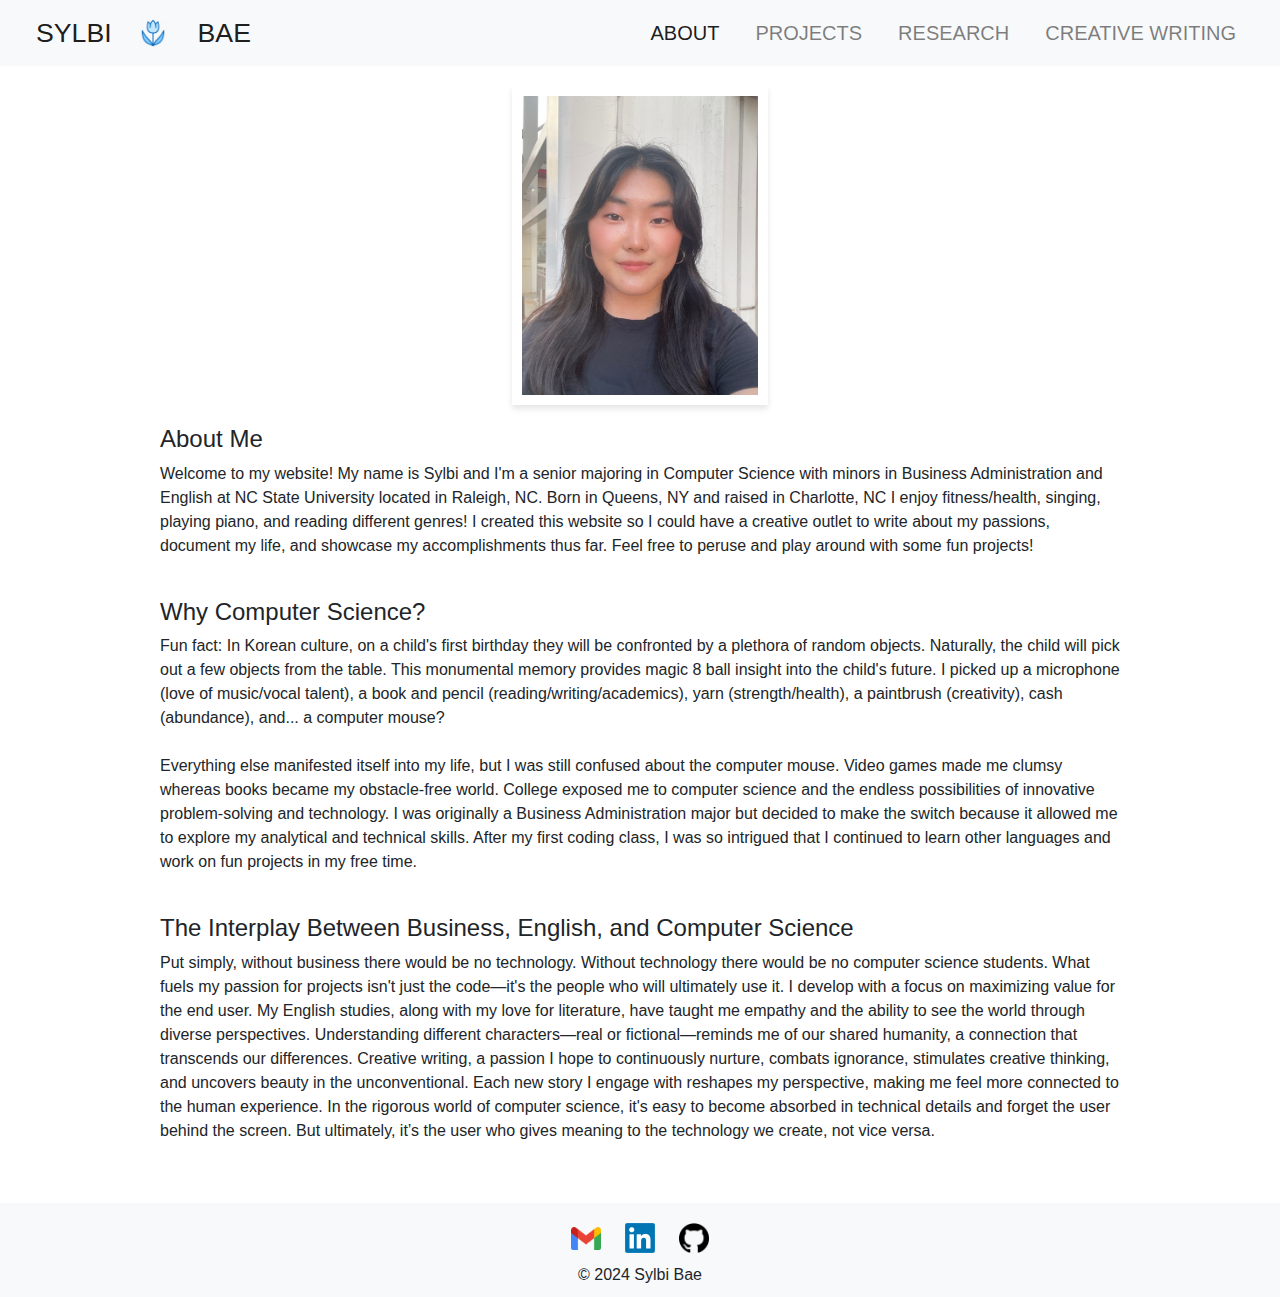
<file: docs/index.html>
<!DOCTYPE html>
<html lang="en">

<head>
    <meta charset="UTF-8">
    <meta name="viewport" content="width=device-width, initial-scale=1.0">
    <!-- jQuery library -->
    <script src="https://ajax.googleapis.com/ajax/libs/jquery/3.5.1/jquery.min.js"></script>

    <!-- Bootstrap CSS -->
    <link rel="stylesheet" href="https://maxcdn.bootstrapcdn.com/bootstrap/4.5.2/css/bootstrap.min.css">

    <!-- Bootstrap JS -->
    <script src="https://maxcdn.bootstrapcdn.com/bootstrap/4.5.2/js/bootstrap.min.js"></script>

    <link href='./css/index.css' rel='stylesheet' />

    <!-- Favicon Logo -->
    <link rel="apple-touch-icon" sizes="180x180" href="./images/apple-touch-icon.png">
    <link rel="icon" type="image/png" sizes="32x32" href="./images/favicon-32x32.png">
    <link rel="icon" type="image/png" sizes="16x16" href="./images/favicon-16x16.png">
    <link rel="manifest" href="./site.webmanifest">

    <title>Sylbi Bae</title>
</head>

<body>
    <nav class="navbar navbar-expand-lg navbar-light bg-light">
        <a class="brand" href="./index.html">
            <div class="navbar-brand">SYLBI</div>
            <img class="icon" src="./images/favicon-32x32.png" />
            <div class="navbar-brand">BAE</div>
        </a>
        <button class="navbar-toggler" type="button" data-toggle="collapse" data-target="#navbarNav"
            aria-controls="navbarNav" aria-expanded="false" aria-label="Toggle navigation">
            <span class="navbar-toggler-icon"></span>
        </button>
        <div class="collapse navbar-collapse" id="navbarNav">
            <ul class="navbar-nav ml-auto">
                <li class="nav-item active">
                    <a class="nav-link" href="#">ABOUT</a>
                </li>
                <li class="nav-item">
                    <a class="nav-link" href="./projects.html">
                        PROJECTS
                    </a>
                </li>
                <li class="nav-item">
                    <a class="nav-link" href="./research.html">
                        RESEARCH
                    </a>
                </li>
                <li class="nav-item">
                    <a class="nav-link" href="./writing.html">
                        CREATIVE WRITING
                    </a>
                </li>

            </ul>
        </div>
    </nav>

        <img id="avatar" src="./images/me.jpg"></img>
        <div class="bio">
            <h4>About Me</h4>
            <p>
                Welcome to my website! My name is Sylbi and I'm a senior majoring in Computer Science with minors in
                Business
                Administration and English at NC State University
                located in Raleigh, NC. Born in Queens, NY and raised in Charlotte, NC I enjoy fitness/health, singing,
                playing piano, and reading
                different genres! I created this website so
                I could have a creative outlet to write about my passions, document my life, and showcase my
                accomplishments thus far. Feel free to peruse and play around with some fun projects!
            </p><br>

            <h4>Why Computer Science?</h4>
            <p>
                Fun fact: In Korean culture, on a child's first birthday they will be confronted by a plethora of random
                objects.
                Naturally, the child will pick out a few objects from the table. This monumental memory provides magic 8
                ball insight
                into the child's future. I picked up a microphone (love of music/vocal talent), a book and pencil
                (reading/writing/academics),
                yarn (strength/health), a paintbrush (creativity), cash (abundance), and... a computer mouse?<br><br>

                Everything else manifested itself into my life, but I was still confused about the computer mouse. Video
                games made me
                clumsy whereas books became my obstacle-free world. College exposed me to computer science and the
                endless possibilities
                of innovative problem-solving and technology. I was originally a Business Administration major but
                decided to make the switch
                because it allowed me to explore my analytical and technical skills.
                After my first coding class, I was so intrigued that I
                continued to learn other
                languages and work on fun projects in my free time.
            </p><br>

            <h4>The Interplay Between Business, English, and Computer Science</h4>
            <p>
                Put simply, without business there would be no technology. Without technology there would be no computer science students.
                What fuels my passion for projects isn't just the code—it's the people who will ultimately use it.
                I develop with a focus on maximizing value for the end user.
                My English studies, along with my love for literature, have taught me empathy and the ability to see the
                world through diverse perspectives.
                Understanding different characters—real or fictional—reminds me of our shared humanity, a connection
                that transcends our differences.
                Creative writing, a passion I hope to continuously nurture, combats ignorance, stimulates creative thinking, and
                uncovers beauty in the unconventional.
                Each new story I engage with reshapes my perspective, making me feel more connected to the human
                experience.

                In the rigorous world of computer science, it's easy to become absorbed in technical details and forget
                the user behind the screen.
                But ultimately, it’s the user who gives meaning to the technology we create, not vice versa.

            </p><br>
        </div>

    <footer>
        <div id="links">
            <a href="mailto:slbae@ncsu.edu"><img id="logo" src="images/gmail.webp"></img></a>
            <a href="https://linkedin.com/in/sylbibae" target="_blank"><img id="logo"
                    src="images/linkedin.png"></img></a>
            <a href="https://github.com/slbae" target="_blank"><img id="logo" src="images/github.png"></img></a>
        </div>
        © 2024 Sylbi Bae
    </footer>
</body>

</html>
</file>
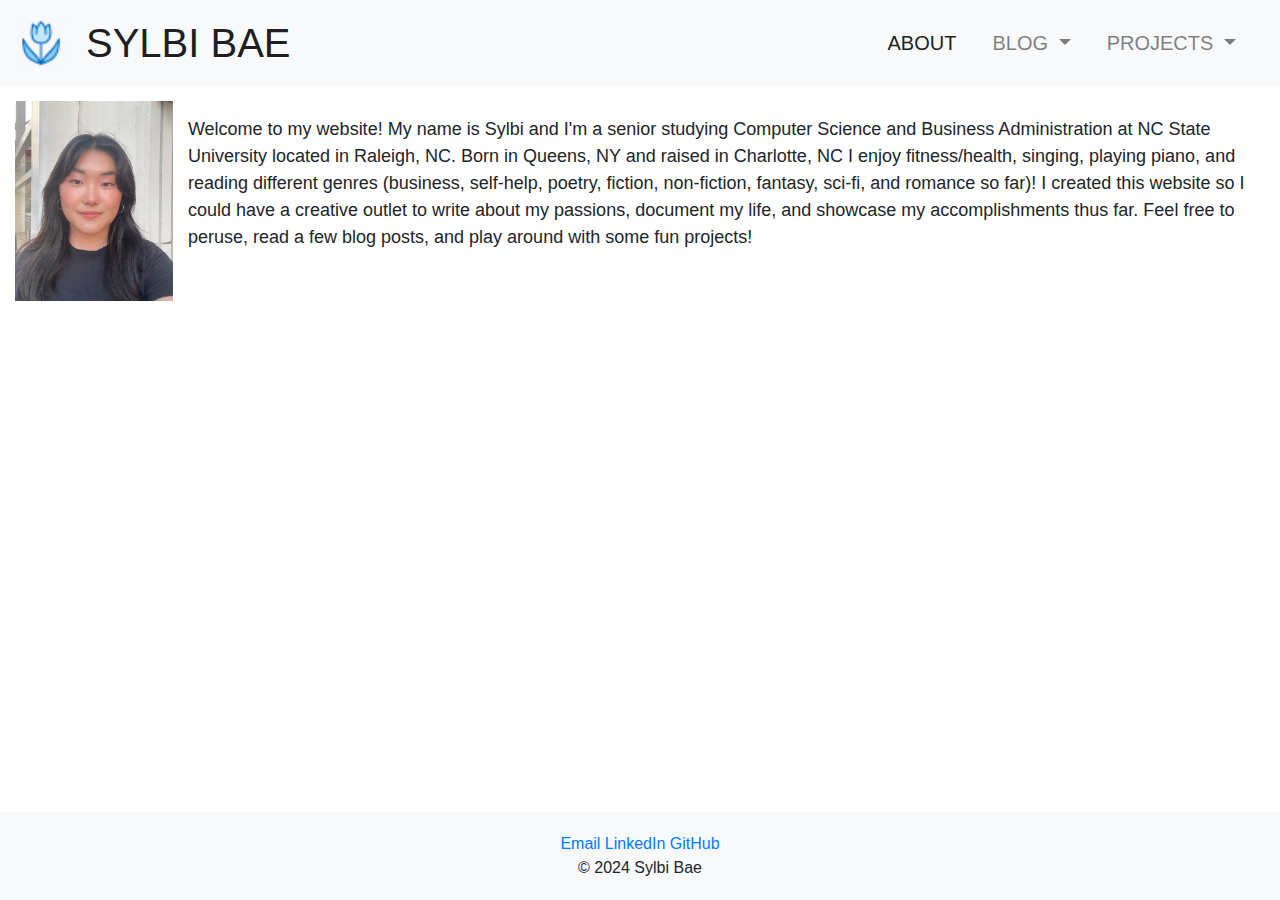
<file: templates/index.html>
<!DOCTYPE html>
<html lang="en">

<head>
    <meta charset="UTF-8">
    <meta name="viewport" content="width=device-width, initial-scale=1.0">
    <!-- jQuery library -->
    <script src="https://ajax.googleapis.com/ajax/libs/jquery/3.5.1/jquery.min.js"></script>

    <!-- Bootstrap CSS -->
    <link rel="stylesheet" href="https://maxcdn.bootstrapcdn.com/bootstrap/4.5.2/css/bootstrap.min.css">

    <!-- Bootstrap JS -->
    <script src="https://maxcdn.bootstrapcdn.com/bootstrap/4.5.2/js/bootstrap.min.js"></script>

    <link href='../static/css/index.css' rel='stylesheet' />

    <!-- Favicon Logo -->
    <link rel="apple-touch-icon" sizes="180x180" href="../static/images/apple-touch-icon.png">
    <link rel="icon" type="image/png" sizes="32x32" href="../static/images/favicon-32x32.png">
    <link rel="icon" type="image/png" sizes="16x16" href="../static/images/favicon-16x16.png">
    <link rel="manifest" href="/site.webmanifest">

    <title>Sylbi Bae</title>
</head>

<body>
    <nav class="navbar navbar-expand-lg navbar-light bg-light">
        <img id="icon" src="../static/images/favicon-32x32.png"></img>
        <a class="navbar-brand" href="#">SYLBI BAE</a>
        <button class="navbar-toggler" type="button" data-toggle="collapse" data-target="#navbarNav"
            aria-controls="navbarNav" aria-expanded="false" aria-label="Toggle navigation">
            <span class="navbar-toggler-icon"></span>
        </button>
        <div class="collapse navbar-collapse" id="navbarNav">
            <ul class="navbar-nav ml-auto">
                <li class="nav-item active">
                    <a class="nav-link" href="#">ABOUT</a>
                </li>
                <li class="nav-item dropdown">
                    <a class="nav-link dropdown-toggle" href="#" id="navbarDropdown" role="button" data-toggle="dropdown" aria-haspopup="true" aria-expanded="false">
                      BLOG
                    </a>
                    <div class="dropdown-menu" aria-labelledby="navbarDropdown">
                      <a class="dropdown-item" href="./blog.html">All</a>
                      <div class="dropdown-divider"></div>
                      <a class="dropdown-item" href="./culture.html">Culture</a>
                      <a class="dropdown-item" href="./college.html">College</a>
                      <a class="dropdown-item" href="./writing.html">Creative Writing</a>
                      <a class="dropdown-item" href="./books.html">Books</a>
                    </div>
                </li>
                <li class="nav-item dropdown">
                    <a class="nav-link dropdown-toggle" href="#" id="navbarDropdown" role="button" data-toggle="dropdown" aria-haspopup="true" aria-expanded="false">
                      PROJECTS
                    </a>
                    <div class="dropdown-menu" aria-labelledby="navbarDropdown">
                      <a class="dropdown-item" href="./projects.html">All</a>
                      <div class="dropdown-divider"></div>
                      <a class="dropdown-item" href="./senior.html">Senior Design</a>
                      <a class="dropdown-item" href="./web.html">Web Development</a>
                      <a class="dropdown-item" href="./java.html">Java Journey</a>
                    </div>
                </li>
            </ul>
        </div>
    </nav>

    <main>
        <img id="avatar" src="../static/images/me.jpg"></img>
        <div class="bio">
            <p>Welcome to my website! My name is Sylbi and I'm a senior studying Computer Science and Business Administration at NC State University located in Raleigh, NC.
                Born in Queens, NY and raised in Charlotte, NC I enjoy fitness/health, singing, playing piano, and reading different genres (business, self-help, poetry, fiction, non-fiction, fantasy, sci-fi, and romance so far)! 
                I created this website so I could have a creative outlet to write about my passions, document my life, and showcase my accomplishments thus far. Feel free to peruse, read a few blog posts, and play around with some fun projects!

            </p>
        </div>
    </main>

    <footer>
        <div>
            <a href="slbae@ncsu.edu">Email</a>
            <a href="https://linkedin.com/sylbibae">LinkedIn</a>
            <a href="https://github.com/slbae">GitHub</a>
        </div>
        © 2024 Sylbi Bae
    </footer>
</body>
</html>
</file>
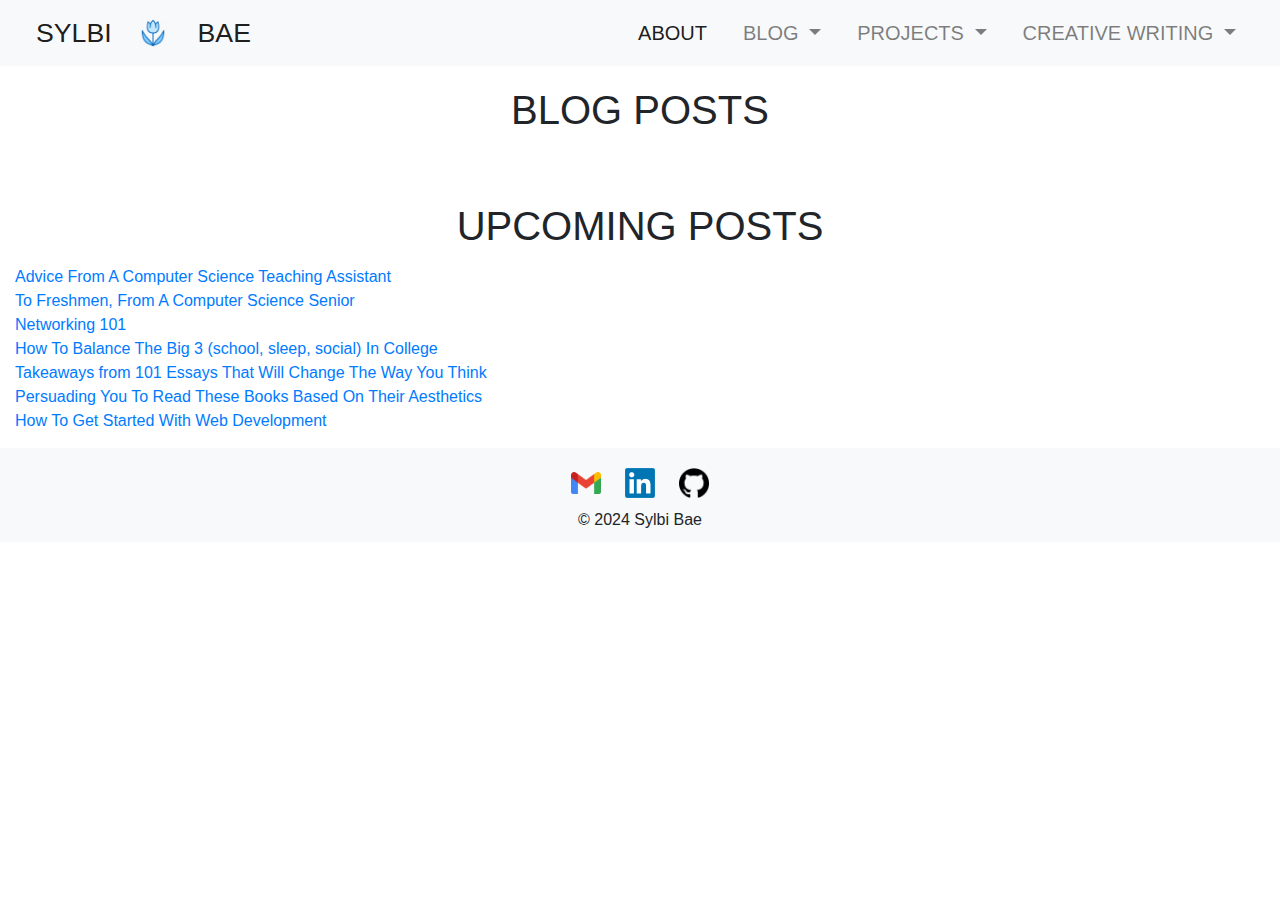
<file: docs/blog.html>
<!DOCTYPE html>
<html lang="en">

<head>
    <meta charset="UTF-8">
    <meta name="viewport" content="width=device-width, initial-scale=1.0">
    <!-- jQuery library -->
    <script src="https://ajax.googleapis.com/ajax/libs/jquery/3.5.1/jquery.min.js"></script>

    <!-- Bootstrap CSS -->
    <link rel="stylesheet" href="https://maxcdn.bootstrapcdn.com/bootstrap/4.5.2/css/bootstrap.min.css">

    <!-- Bootstrap JS -->
    <script src="https://maxcdn.bootstrapcdn.com/bootstrap/4.5.2/js/bootstrap.min.js"></script>

    <link href='./css/blog.css' rel='stylesheet' />
    <link href='./css/index.css' rel='stylesheet' />

    <!-- Favicon Logo -->
    <link rel="apple-touch-icon" sizes="180x180" href="./images/apple-touch-icon.png">
    <link rel="icon" type="image/png" sizes="32x32" href="./images/favicon-32x32.png">
    <link rel="icon" type="image/png" sizes="16x16" href="./images/favicon-16x16.png">
    <link rel="manifest" href="./site.webmanifest">

    <title>Sylbi's Blog</title>
</head>

<body>
    <!-- Navbar Begins -->
    <nav class="navbar navbar-expand-lg navbar-light bg-light">
        <a class="brand" href="./index.html">
            <div class="navbar-brand">SYLBI</div>
            <img class="icon" src="./images/favicon-32x32.png" />
            <div class="navbar-brand">BAE</div>
        </a>
        <button class="navbar-toggler" type="button" data-toggle="collapse" data-target="#navbarNav"
            aria-controls="navbarNav" aria-expanded="false" aria-label="Toggle navigation">
            <span class="navbar-toggler-icon"></span>
        </button>
        <div class="collapse navbar-collapse" id="navbarNav">
            <ul class="navbar-nav ml-auto">
                <li class="nav-item active">
                    <a class="nav-link" href="./index.html">ABOUT</a>
                </li>
                <li class="nav-item dropdown">
                    <a class="nav-link dropdown-toggle" href="#" id="navbarDropdown" role="button"
                        data-toggle="dropdown" aria-haspopup="true" aria-expanded="false">
                        BLOG
                    </a>
                    <div class="dropdown-menu" aria-labelledby="navbarDropdown">
                        <a class="dropdown-item" href="./blog.html">All</a>
                        <!-- <div class="dropdown-divider"></div>
                        <a class="dropdown-item" href="./culture.html">Culture</a>
                        <a class="dropdown-item" href="./college.html">College</a>
                        <a class="dropdown-item" href="./writing.html">Creative Writing</a>
                        <a class="dropdown-item" href="./books.html">Books</a> -->
                    </div>
                </li>
                <li class="nav-item dropdown">
                    <a class="nav-link dropdown-toggle" href="#" id="navbarDropdown" role="button"
                        data-toggle="dropdown" aria-haspopup="true" aria-expanded="false">
                        PROJECTS
                    </a>
                    <div class="dropdown-menu" aria-labelledby="navbarDropdown">
                        <a class="dropdown-item" href="./projects.html">All</a>
                        <!-- <div class="dropdown-divider"></div>
                        <a class="dropdown-item" href="./senior.html">Senior Design</a>
                        <a class="dropdown-item" href="./web.html">Web Development</a>
                        <a class="dropdown-item" href="./java.html">Java Journey</a> -->
                    </div>
                </li>
                <li class="nav-item dropdown">
                    <a class="nav-link dropdown-toggle" href="#" id="navbarDropdown" role="button"
                        data-toggle="dropdown" aria-haspopup="true" aria-expanded="false">
                        CREATIVE WRITING
                    </a>
                    <div class="dropdown-menu" aria-labelledby="navbarDropdown">
                        <a class="dropdown-item" href="./writing.html">Creative Writing</a>
                    </div>
                </li>
            </ul>
        </div>
    </nav>
    <!-- Navbar Ends -->


    <h1>BLOG POSTS</h1>

    <div id="post-container">
        <!---blog post previews here-->
        <!-- <a class="post" href="to-freshmen.html">
            <img class="post-image" src="images/freshman.png" alt="Advice from a Computer Science Teaching Assistant" />
            <div class="post-title">Advice From A Computer Science Teaching Assistant</div>
        </a> -->
    </div>

    <h1>UPCOMING POSTS</h1>
    <div id="upcoming-posts">
        <div id="post">
            <a href="to-freshmen.html">Advice From A Computer Science Teaching Assistant</a>
        </div>
        <div id="post">
            <a href="to-freshmen.html">To Freshmen, From A Computer Science Senior</a>
        </div>

        <div id="post">
            <a href="to-freshmen.html">Networking 101</a>
        </div>

        <div id="post">
            <a href="to-freshmen.html">How To Balance The Big 3 (school, sleep, social) In College</a>
        </div>

        <div id="post">
            <a href="to-freshmen.html">Takeaways from 101 Essays That Will Change The Way You Think</a>
        </div>

        <div id="post">
            <a href="to-freshmen.html">Persuading You To Read These Books Based On Their Aesthetics</a>
        </div>

        <div id="post">
            <a href="to-freshmen.html">How To Get Started With Web Development</a>
        </div>
    </div>

</body>

<footer>
    <div id="links">
        <a href="mailto:slbae@ncsu.edu"><img id="logo" src="images/gmail.webp"></img></a>
        <a href="https://linkedin.com/in/sylbibae" target="_blank"><img id="logo" src="images/linkedin.png"></img></a>
        <a href="https://github.com/slbae" target="_blank"><img id="logo" src="images/github.png"></img></a>
    </div>
    © 2024 Sylbi Bae
</footer>

</html>
</file>
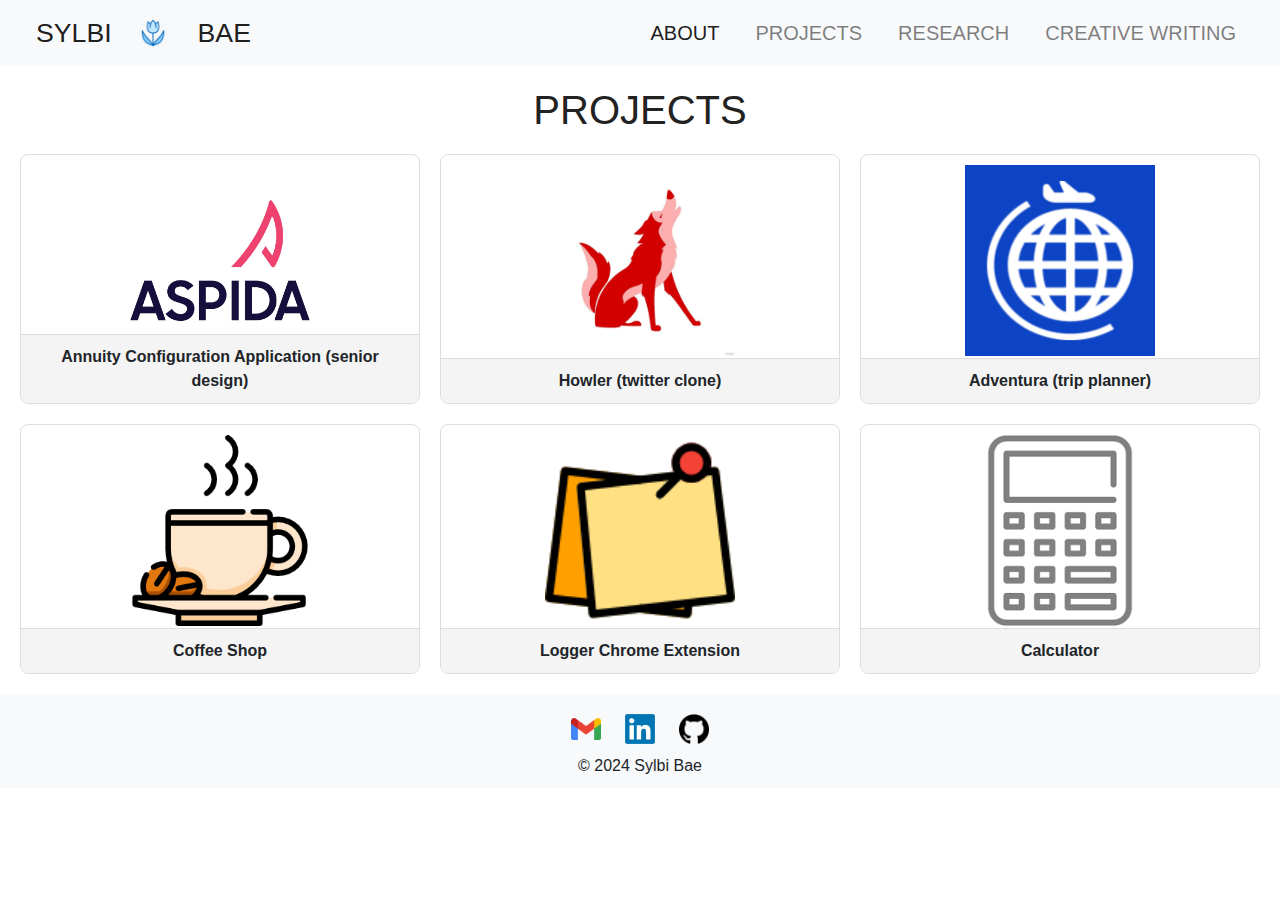
<file: docs/projects.html>
<!DOCTYPE html>
<html lang="en">

<head>
    <meta charset="UTF-8">
    <meta name="viewport" content="width=device-width, initial-scale=1.0">
    <!-- jQuery library -->
    <script src="https://ajax.googleapis.com/ajax/libs/jquery/3.5.1/jquery.min.js"></script>

    <!-- Bootstrap CSS -->
    <link rel="stylesheet" href="https://maxcdn.bootstrapcdn.com/bootstrap/4.5.2/css/bootstrap.min.css">

    <!-- Bootstrap JS -->
    <script src="https://maxcdn.bootstrapcdn.com/bootstrap/4.5.2/js/bootstrap.min.js"></script>

    <link href='./css/projects.css' rel='stylesheet' />
    <link href='./css/index.css' rel='stylesheet' />

    <!-- Favicon Logo -->
    <link rel="apple-touch-icon" sizes="180x180" href="./images/apple-touch-icon.png">
    <link rel="icon" type="image/png" sizes="32x32" href="./images/favicon-32x32.png">
    <link rel="icon" type="image/png" sizes="16x16" href="./images/favicon-16x16.png">
    <link rel="manifest" href="./site.webmanifest">

    <title>Sylbi's Projects</title>
</head>

<body>
    <!-- Navbar Begins -->
    <nav class="navbar navbar-expand-lg navbar-light bg-light">
        <a class="brand" href="./index.html">
            <div class="navbar-brand">SYLBI</div>
            <img class="icon" src="./images/favicon-32x32.png" />
            <div class="navbar-brand">BAE</div>
        </a>
        <button class="navbar-toggler" type="button" data-toggle="collapse" data-target="#navbarNav"
            aria-controls="navbarNav" aria-expanded="false" aria-label="Toggle navigation">
            <span class="navbar-toggler-icon"></span>
        </button>
        <div class="collapse navbar-collapse" id="navbarNav">
            <ul class="navbar-nav ml-auto">
                <li class="nav-item active">
                    <a class="nav-link" href="./index.html">ABOUT</a>
                </li>
                <li class="nav-item">
                    <a class="nav-link" href="./projects.html">
                        PROJECTS
                    </a>
                </li>
                <li class="nav-item">
                    <a class="nav-link" href="./research.html">
                        RESEARCH
                    </a>
                </li>
                <li class="nav-item">
                    <a class="nav-link" href="./writing.html">
                        CREATIVE WRITING
                    </a>
                </li>
                
            </ul>
        </div>
    </nav>
    <!-- Navbar Ends -->

        <h1>PROJECTS</h1>
        <div id="project-container">
            
            <a class="proj" href="./senior-design.pdf" target="_blank">
                <img class="proj-image" src="images/aspida.jpg" alt="aspida" />
                <div class="proj-title">Annuity Configuration Application (senior design)</div>
            </a>

            <a class="proj" href="https://github.com/slbae/twitter-clone" target="_blank">
                <img class="proj-image" src="images/howler.webp" alt="howler" />
                <div class="proj-title">Howler (twitter clone)</div>
            </a>

            <a class="proj" href="https://github.com/slbae/adventura" target="_blank">
                <img class="proj-image" src="images/adventura.png" alt="adventura" />
                <div class="proj-title">Adventura (trip planner)</div>
            </a>

            <a class="proj" href="https://github.com/slbae/coffeemaker" target="_blank">
                <img class="proj-image" src="images/coffee.png" alt="coffee-shop" />
                <div class="proj-title">Coffee Shop</div>
            </a>

            <a class="proj" href="https://github.com/slbae/logger" target="_blank">
                <img class="proj-image" src="images/logger.png" alt="logger" />
                <div class="proj-title">Logger Chrome Extension</div>
            </a>

            <a class="proj" href="https://github.com/slbae/calculator" target="_blank">
                <img class="proj-image" src="images/calc.png" alt="calculator" />
                <div class="proj-title">Calculator</div>
            </a>

        </div>

    <footer>
        <div id="links">
            <a href="mailto:slbae@ncsu.edu"><img id="logo" src="images/gmail.webp"></img></a>
            <a href="https://linkedin.com/in/sylbibae" target="_blank"><img id="logo"
                    src="images/linkedin.png"></img></a>
            <a href="https://github.com/slbae" target="_blank"><img id="logo" src="images/github.png"></img></a>
        </div>
        © 2024 Sylbi Bae
    </footer>
</body>

</html>
</file>
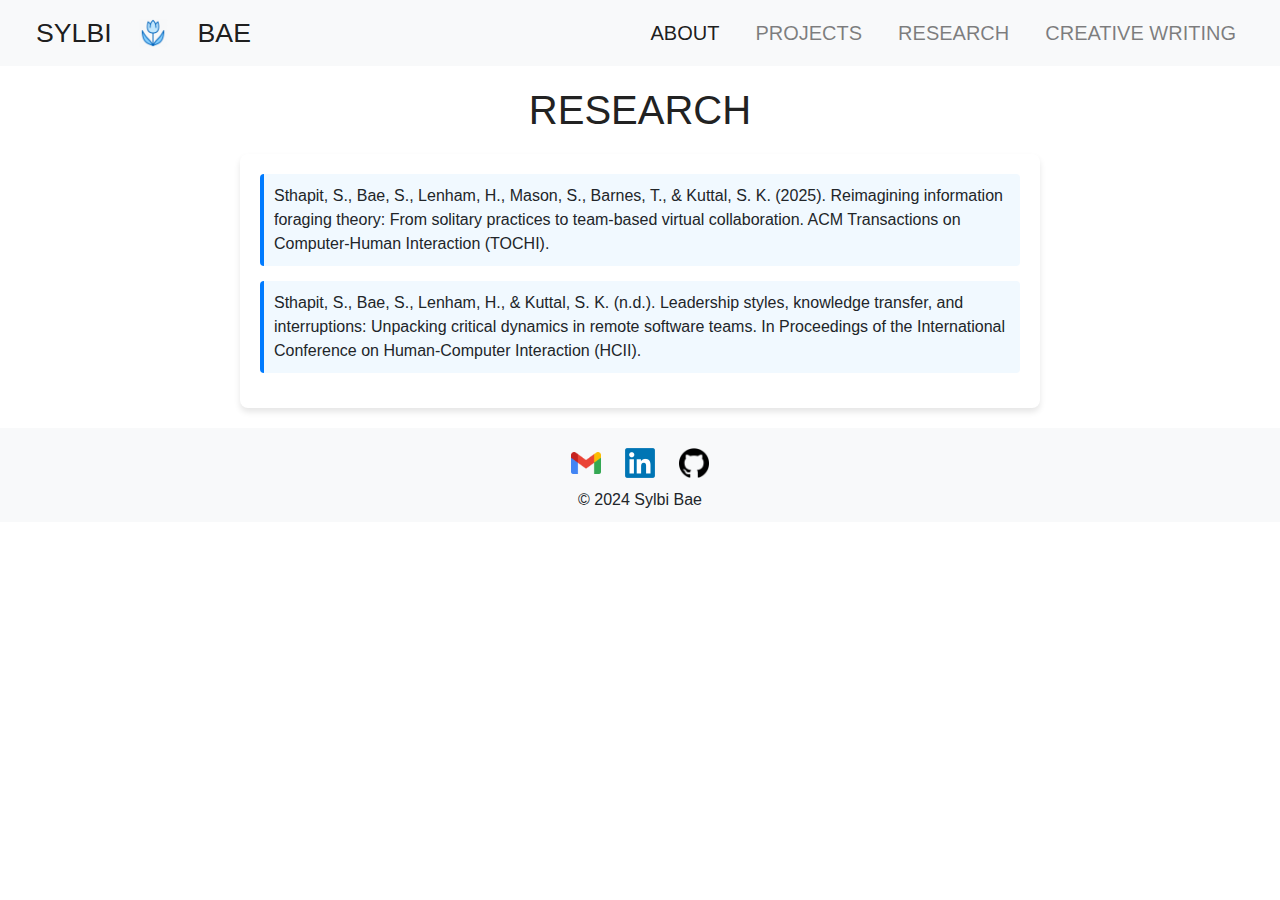
<file: docs/research.html>
<!DOCTYPE html>
<html lang="en">

<head>
    <meta charset="UTF-8">
    <meta name="viewport" content="width=device-width, initial-scale=1.0">
    <!-- jQuery library -->
    <script src="https://ajax.googleapis.com/ajax/libs/jquery/3.5.1/jquery.min.js"></script>

    <!-- Bootstrap CSS -->
    <link rel="stylesheet" href="https://maxcdn.bootstrapcdn.com/bootstrap/4.5.2/css/bootstrap.min.css">

    <!-- Bootstrap JS -->
    <script src="https://maxcdn.bootstrapcdn.com/bootstrap/4.5.2/js/bootstrap.min.js"></script>

    <link href='./css/research.css' rel='stylesheet' />
    <link href='./css/index.css' rel='stylesheet' />

    <!-- Favicon Logo -->
    <link rel="apple-touch-icon" sizes="180x180" href="./images/apple-touch-icon.png">
    <link rel="icon" type="image/png" sizes="32x32" href="./images/favicon-32x32.png">
    <link rel="icon" type="image/png" sizes="16x16" href="./images/favicon-16x16.png">
    <link rel="manifest" href="./site.webmanifest">

    <title>Sylbi's Research</title>
</head>

<body>
    <!-- Navbar Begins -->
    <nav class="navbar navbar-expand-lg navbar-light bg-light">
        <a class="brand" href="./index.html">
            <div class="navbar-brand">SYLBI</div>
            <img class="icon" src="./images/favicon-32x32.png" />
            <div class="navbar-brand">BAE</div>
        </a>
        <button class="navbar-toggler" type="button" data-toggle="collapse" data-target="#navbarNav"
            aria-controls="navbarNav" aria-expanded="false" aria-label="Toggle navigation">
            <span class="navbar-toggler-icon"></span>
        </button>
        <div class="collapse navbar-collapse" id="navbarNav">
            <ul class="navbar-nav ml-auto">
                <li class="nav-item active">
                    <a class="nav-link" href="./index.html">ABOUT</a>
                </li>
                <li class="nav-item">
                    <a class="nav-link" href="./projects.html">
                        PROJECTS
                    </a>
                </li>
                <li class="nav-item">
                    <a class="nav-link" href="./research.html">
                        RESEARCH
                    </a>
                </li>
                <li class="nav-item">
                    <a class="nav-link" href="./writing.html">
                        CREATIVE WRITING
                    </a>
                </li>
                
            </ul>
        </div>
    </nav>
    <!-- Navbar Ends -->

        <h1>RESEARCH</h1>
        <div id="research-container">
            <div class="research">Sthapit, S., Bae, S., Lenham, H., Mason, S., Barnes, T., & Kuttal, S. K. (2025). Reimagining information foraging theory: From solitary practices to team-based virtual collaboration. ACM Transactions on Computer-Human Interaction (TOCHI).</div>
            <div class="research">Sthapit, S., Bae, S., Lenham, H., & Kuttal, S. K. (n.d.). Leadership styles, knowledge transfer, and interruptions: Unpacking critical dynamics in remote software teams. In Proceedings of the International Conference on Human-Computer Interaction (HCII).</div>
        </div>

    <footer>
        <div id="links">
            <a href="mailto:slbae@ncsu.edu"><img id="logo" src="images/gmail.webp"></img></a>
            <a href="https://linkedin.com/in/sylbibae" target="_blank"><img id="logo"
                    src="images/linkedin.png"></img></a>
            <a href="https://github.com/slbae" target="_blank"><img id="logo" src="images/github.png"></img></a>
        </div>
        © 2024 Sylbi Bae
    </footer>
</body>

</html>
</file>
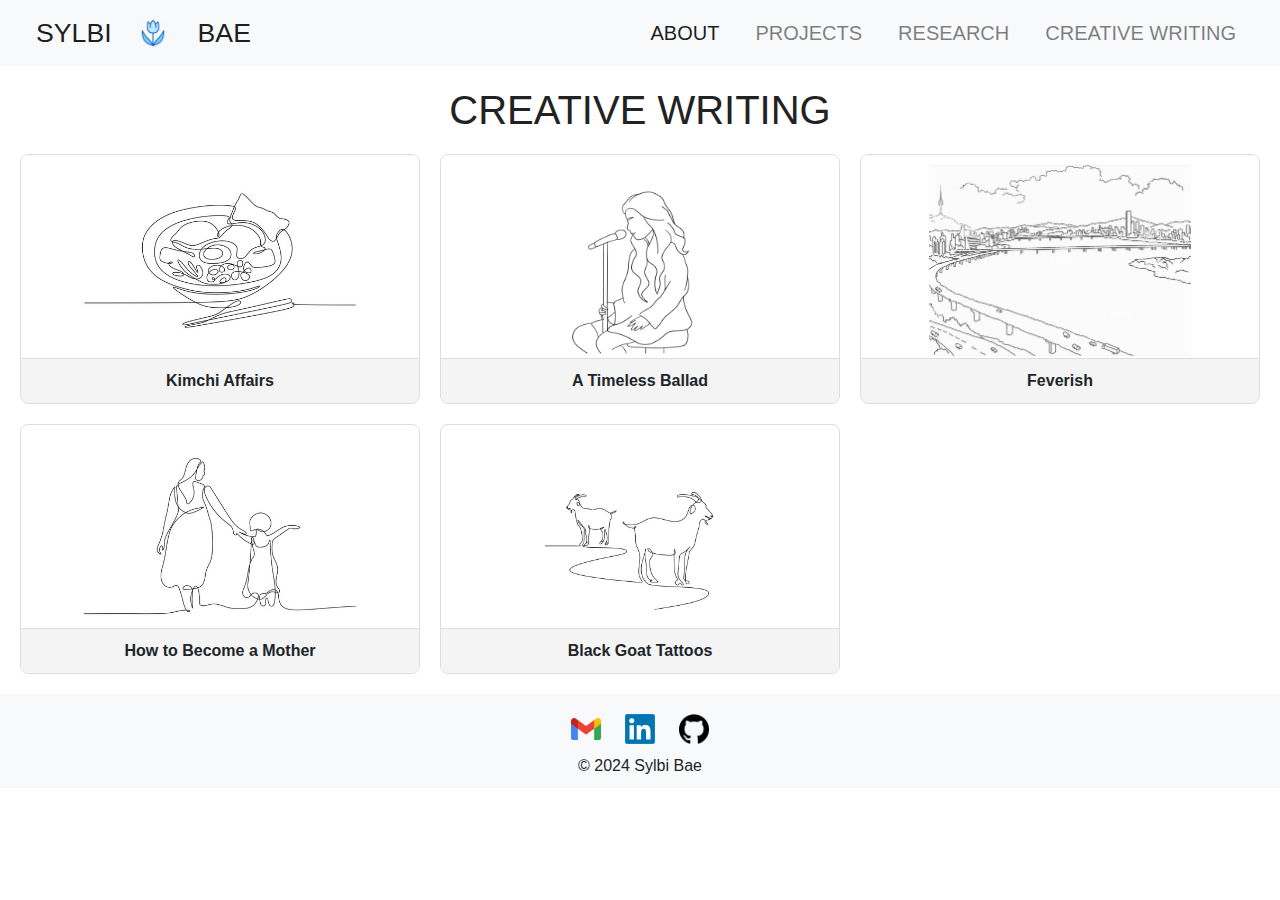
<file: docs/writing.html>
<!DOCTYPE html>
<html lang="en">

<head>
    <meta charset="UTF-8">
    <meta name="viewport" content="width=device-width, initial-scale=1.0">
    <!-- jQuery library -->
    <script src="https://ajax.googleapis.com/ajax/libs/jquery/3.5.1/jquery.min.js"></script>

    <!-- Bootstrap CSS -->
    <link rel="stylesheet" href="https://maxcdn.bootstrapcdn.com/bootstrap/4.5.2/css/bootstrap.min.css">

    <!-- Bootstrap JS -->
    <script src="https://maxcdn.bootstrapcdn.com/bootstrap/4.5.2/js/bootstrap.min.js"></script>

    <link href='./css/writing.css' rel='stylesheet' />
    <link href='./css/index.css' rel='stylesheet' />

    <!-- Favicon Logo -->
    <link rel="apple-touch-icon" sizes="180x180" href="./images/apple-touch-icon.png">
    <link rel="icon" type="image/png" sizes="32x32" href="./images/favicon-32x32.png">
    <link rel="icon" type="image/png" sizes="16x16" href="./images/favicon-16x16.png">
    <link rel="manifest" href="./site.webmanifest">

    <title>Sylbi's Creative Writing</title>
</head>

<body>
    <!-- Navbar Begins -->
    <nav class="navbar navbar-expand-lg navbar-light bg-light">
        <a class="brand" href="./index.html">
            <div class="navbar-brand">SYLBI</div>
            <img class="icon" src="./images/favicon-32x32.png" />
            <div class="navbar-brand">BAE</div>
        </a>
        <button class="navbar-toggler" type="button" data-toggle="collapse" data-target="#navbarNav"
            aria-controls="navbarNav" aria-expanded="false" aria-label="Toggle navigation">
            <span class="navbar-toggler-icon"></span>
        </button>
        <div class="collapse navbar-collapse" id="navbarNav">
            <ul class="navbar-nav ml-auto">
                <li class="nav-item active">
                    <a class="nav-link" href="./index.html">ABOUT</a>
                </li>
                <li class="nav-item">
                    <a class="nav-link" href="./projects.html">
                        PROJECTS
                    </a>
                </li>
                <li class="nav-item">
                    <a class="nav-link" href="./research.html">
                        RESEARCH
                    </a>
                </li>
                <li class="nav-item">
                    <a class="nav-link" href="./writing.html">
                        CREATIVE WRITING
                    </a>
                </li>

            </ul>
        </div>
    </nav>
    <!-- Navbar Ends -->
        <h1>CREATIVE WRITING</h1>

        <div id="post-container">
            <a class="post" href="./writing/kimchi-affairs.pdf" target="_blank">
                <img class="post-image" src="images/kimchi-soup.jpg" alt="kimchi-soup" />
                <div class="post-title">Kimchi Affairs</div>
            </a>

            <a class="post" href="./writing/ATimelessBallad.pdf" target="_blank">
                <img class="post-image" src="images/singer.jpg" alt="singer" />
                <div class="post-title">A Timeless Ballad</div>
            </a>

            <a class="post" href="./writing/feverish.pdf" target="_blank">
                <img class="post-image" src="images/hanriver.png" alt="hanriver" />
                <div class="post-title">Feverish</div>
            </a>

            <a class="post" href="./writing/how-to-become-a-mother.pdf" target="_blank">
                <img class="post-image" src="images/mother.jpg" alt="mother" />
                <div class="post-title">How to Become a Mother</div>
            </a>
            
            <a class="post" href="./writing/BGT.pdf" target="_blank">
                <img class="post-image" src="images/goats.jpg" alt="goats" />
                <div class="post-title">Black Goat Tattoos</div>
            </a>

        </div>

<footer>
    <div id="links">
        <a href="mailto:slbae@ncsu.edu"><img id="logo" src="images/gmail.webp"></img></a>
        <a href="https://linkedin.com/in/sylbibae" target="_blank"><img id="logo" src="images/linkedin.png"></img></a>
        <a href="https://github.com/slbae" target="_blank"><img id="logo" src="images/github.png"></img></a>
    </div>
    © 2024 Sylbi Bae
</footer>
</body>

</html>
</file>
<file: docs/css/index.css>
.navbar-brand {
    margin-left: 20px;
    font-size: 20pt;
}

.navbar-nav .nav-item {
    margin-right: 20px;
    font-size: 15pt;
}

.icon {
    height: 50px;
    width: 50px;
}

.brand {
    display: grid;

    grid-template-columns: auto auto auto;
    grid-template-rows: auto auto auto;

    grid-template-areas:
        "top top top";
}

h1 {
    text-align: center;
    margin-top: 20px;
}

#avatar {
    display: block;
    width: 20%;
    margin: 20px auto;
    box-shadow: 0 4px 6px rgba(0, 0, 0, 0.1);
}

.bio {
    margin: 20px auto;
    text-align: left;
    font-size: 16px;
    width: 75%;
}

#logo {
    height: auto;
    width: 50px;
}

img {
    padding: 10px;
}

footer {
    background-color: #f8f9fa;
    padding: 10px;
    text-align: center;
    bottom: 0;
    left: 0;
    width: 100%;
    box-sizing: border-box;
}
</file>
<file: static/css/index.css>
.navbar-brand {
    margin-left: 20px;
    font-size: 30pt;
}

.navbar-nav .nav-item {
    margin-right: 20px;
    font-size: 15pt;
}

#icon {
    height: 50px;
    width: 50px;
}

main {
    margin: 15px;
    display: flex;
}

#avatar {
    width: 200px;
    height: 200px;
}

.bio {
    margin: 15px;
    text-align: left;
    font-size: 18px;
}

footer {
    background-color: #f8f9fa;
    padding: 20px;
    text-align: center;
    position: fixed;
    bottom: 0;
    left: 0;
    width: 100%;
    box-sizing: border-box;
}
</file>
<file: docs/css/blog.css>
#post-container {
    padding: 5px;
    display: grid;
    gap: 10px;

    grid-template-columns: auto auto auto;
    grid-template-rows: auto auto auto;

    grid-template-areas:
        "top top top top "
        "left center center right"
        "left center center right"
        "bottom bottom bottom bottom";
}

#upcoming-posts {
    margin: 15px;
}

.post {
    display: flex;
    flex-direction: column;
   
}

.post img {
    height: auto;
    width: 250px;
}

.post-title {
    width: 250px;
    text-align: center;
}
</file>
<file: docs/css/projects.css>
h1 {
    text-align: center;
    font-size: 2.5em;
    margin: 20px;
    color: #222;
}

#project-container {
    display: grid;
    grid-template-columns: repeat(3, 1fr); /* Three columns in the grid */
    gap: 20px; /* Space between grid items */
    margin: 20px;
}

.proj {
    display: block;
    text-decoration: none;
    color: inherit;
    border: 1px solid #ddd;
    border-radius: 8px;
    overflow: hidden;
    background: #fff;
    width: 100%; /* Ensure the post fills the grid cell */
    height: 250px; /* Fixed height for each post */
    transition: transform 0.3s ease, box-shadow 0.3s ease;
    box-sizing: border-box;
    position: relative;
}

.proj:hover {
    transform: scale(1.02);
    box-shadow: 0 4px 8px rgba(0, 0, 0, 0.1);
}

.proj-image {
    width: 100%;
    height: 85%; /* Adjusted height to fit well within the fixed post height */
    object-fit: contain; /* Ensures the image fits within the container without being cropped */
    display: block;
}

.proj-title {
    padding: 10px;
    text-align: center;
    font-weight: bold;
    background: #f4f4f4;
    border-top: 1px solid #ddd;
    position: absolute;
    bottom: 0;
    width: 100%;
    box-sizing: border-box;
}
</file>
<file: docs/css/research.css>
h1 {
    text-align: center;
    font-size: 2.5em;
    margin: 20px 0;
    color: #222;
}

#research-container {
    padding: 20px;
    max-width: 800px;
    margin: 20px auto;
    background: white;
    box-shadow: 0 4px 6px rgba(0, 0, 0, 0.1);
    border-radius: 8px;
}

.research {
    margin-bottom: 15px;
    padding: 10px;
    border-left: 4px solid #007bff;
    background: #f1f9ff;
    border-radius: 4px;
}
</file>
<file: docs/css/writing.css>
h1 {
    text-align: center;
    font-size: 2.5em;
    margin: 20px 0;
    color: #222;
}

#post-container {
    display: grid;
    grid-template-columns: repeat(3, 1fr); /* Three columns in the grid */
    gap: 20px; /* Space between grid items */
    margin: 20px;
}

/* Style for each post item */
.post {
    display: block;
    text-decoration: none;
    color: inherit;
    border: 1px solid #ddd;
    border-radius: 8px;
    overflow: hidden;
    background: #fff;
    width: 100%; /* Ensure the post fills the grid cell */
    height: 250px; /* Fixed height for each post */
    transition: transform 0.3s ease, box-shadow 0.3s ease;
    box-sizing: border-box;
    position: relative;
}

/* Hover effect for each post */
.post:hover {
    transform: scale(1.02);
    box-shadow: 0 4px 8px rgba(0, 0, 0, 0.1);
}

/* Style for the post image */
.post-image {
    width: 100%;
    height: 85%; /* Adjusted height to fit well within the fixed post height */
    object-fit: contain; /* Ensures the image fits within the container without being cropped */
    display: block;
}

/* Style for the post title */
.post-title {
    padding: 10px;
    text-align: center;
    font-weight: bold;
    background: #f4f4f4;
    border-top: 1px solid #ddd;
    position: absolute;
    bottom: 0;
    width: 100%;
    box-sizing: border-box;
}
</file>
